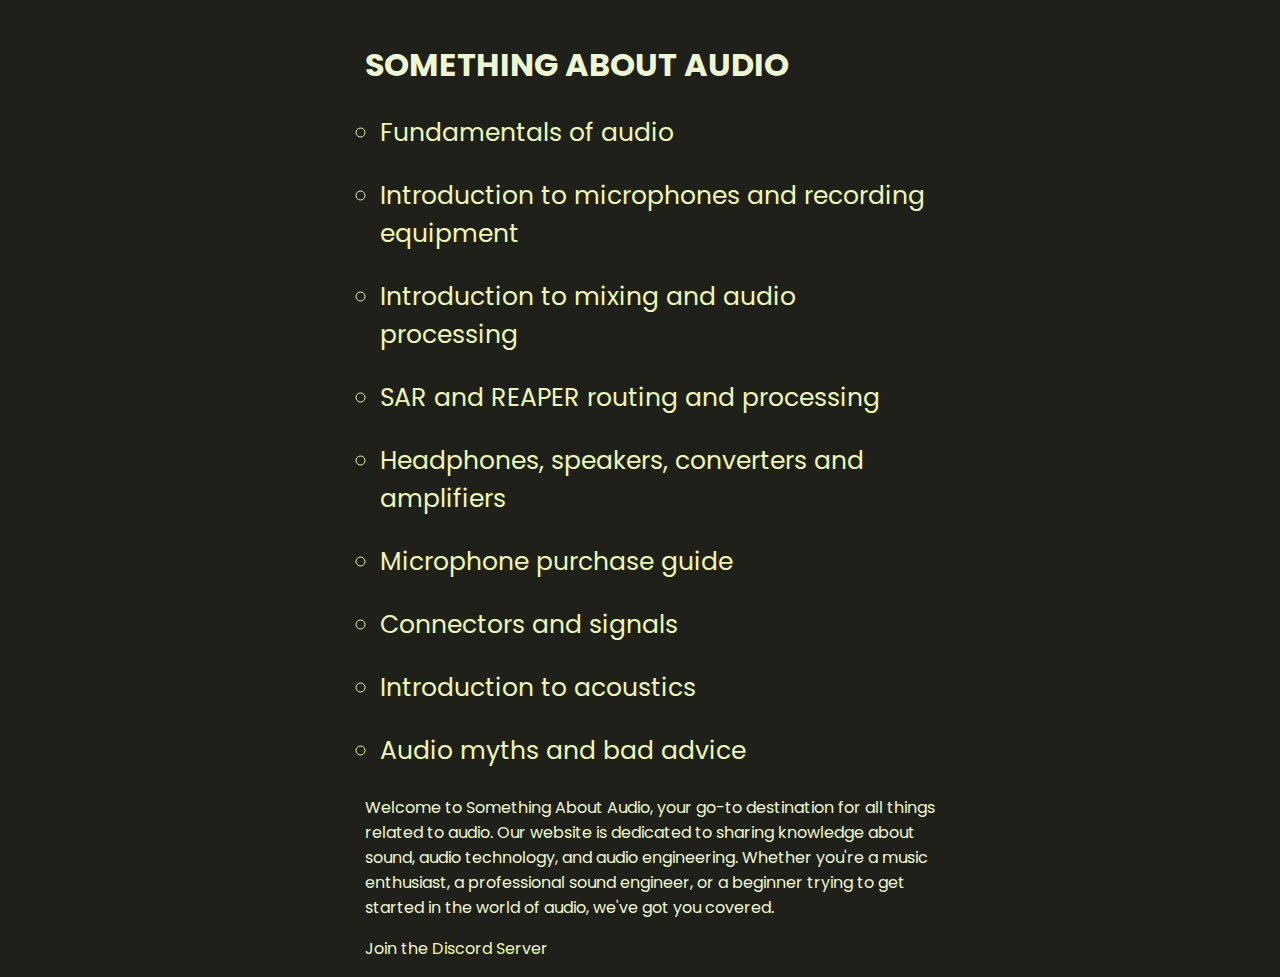
<file: index.html>
<!DOCTYPE html>
<html lang="en">
<head>
    <meta charset="UTF-8">
    <meta http-equiv="X-UA-Compatible" content="IE=edge">
    <meta name="viewport" content="width=device-width, initial-scale=1.0">
    <link rel="stylesheet" href="stylemain.css">
    <link href='https://fonts.googleapis.com/css?family=Poppins' rel='stylesheet'>
    <title>Something About Audio</title>
</head>
<body>
    <h1>SOMETHING ABOUT AUDIO</h1>
    <ul>
        <a href="fundamentals-of-audio.html"><li><p>Fundamentals of audio</p></li></a>
        <a href="introduction-to-microphones-and-recording-equipment.html"><li><p>Introduction to microphones and recording equipment</p></li></a>
        <a href="introduction-to-mixing-and-audio-processing.html"><li><p>Introduction to mixing and audio processing</p></li></a>
        <a href="sar-and-reaper-routing-and-processing.html"><li><p>SAR and REAPER routing and processing</p></li></a>
        <a href="headphones-speakers-converters-and-amplifiers.html"><li><p>Headphones, speakers, converters and amplifiers</p></li></a>
        <a href="microphone-purchase-guide.html"><li><p>Microphone purchase guide</p></li></a>
        <a href="connectors-and-signals.html"><li><p>Connectors and signals</p></li></a>
        <a href="introduction-to-acoustics.html"><li><p>Introduction to acoustics</p></li></a>
        <a href="audio-myths-and-bad-advice.html"><li><p>Audio myths and bad advice</p></li></a>
    </ul>
</body>
<footer>
    <p>Welcome to Something About Audio, your go-to destination for all things related to audio. Our website is dedicated to sharing knowledge about sound, audio technology, and audio engineering. Whether you're a music enthusiast, a professional sound engineer, or a beginner trying to get started in the world of audio, we've got you covered.</p>
    <p>Join the <a href="https://discord.gg/MjJc6cntVy" target="_blank">Discord Server</a></p>
</footer>
</html>
</file>
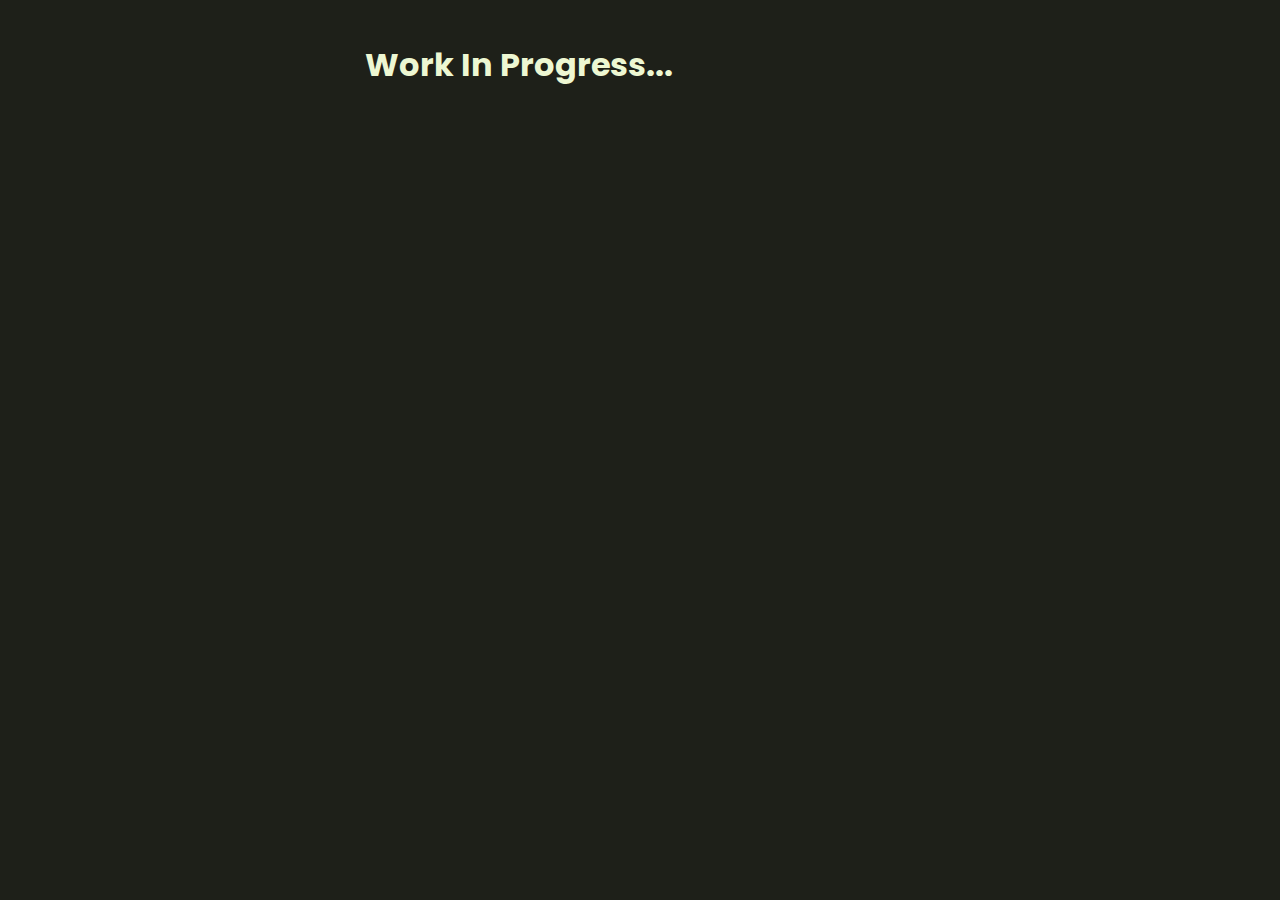
<file: audio-myths-and-bad-advice.html>
<!DOCTYPE html>
<html lang="en">
<head>
    <meta charset="UTF-8">
    <meta http-equiv="X-UA-Compatible" content="IE=edge">
    <meta name="viewport" content="width=device-width, initial-scale=1.0">
    <link rel="stylesheet" href="style.css">
    <link href='https://fonts.googleapis.com/css?family=Poppins' rel='stylesheet'>
    <title>Audio Myths And Bad Advice</title>
</head>
<body>
    <h1>Work In Progress...</h1>
</body>
</html>
</file>
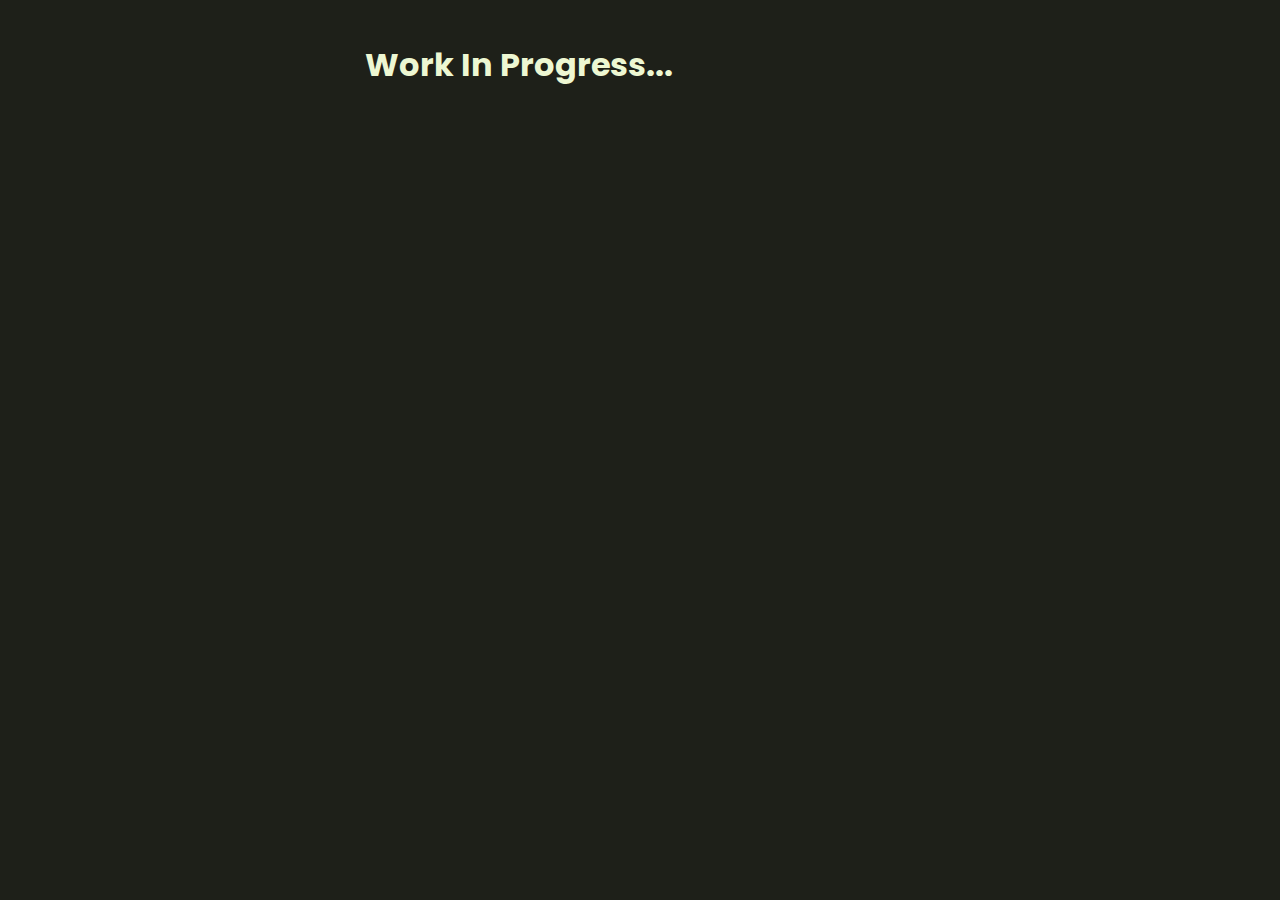
<file: connectors-and-signals.html>
<!DOCTYPE html>
<html lang="en">
<head>
    <meta charset="UTF-8">
    <meta http-equiv="X-UA-Compatible" content="IE=edge">
    <meta name="viewport" content="width=device-width, initial-scale=1.0">
    <link rel="stylesheet" href="style.css">
    <link href='https://fonts.googleapis.com/css?family=Poppins' rel='stylesheet'>
    <title>Connectors And Signals</title>
</head>
<body>
    <h1>Work In Progress...</h1>
</body>
</html>
</file>
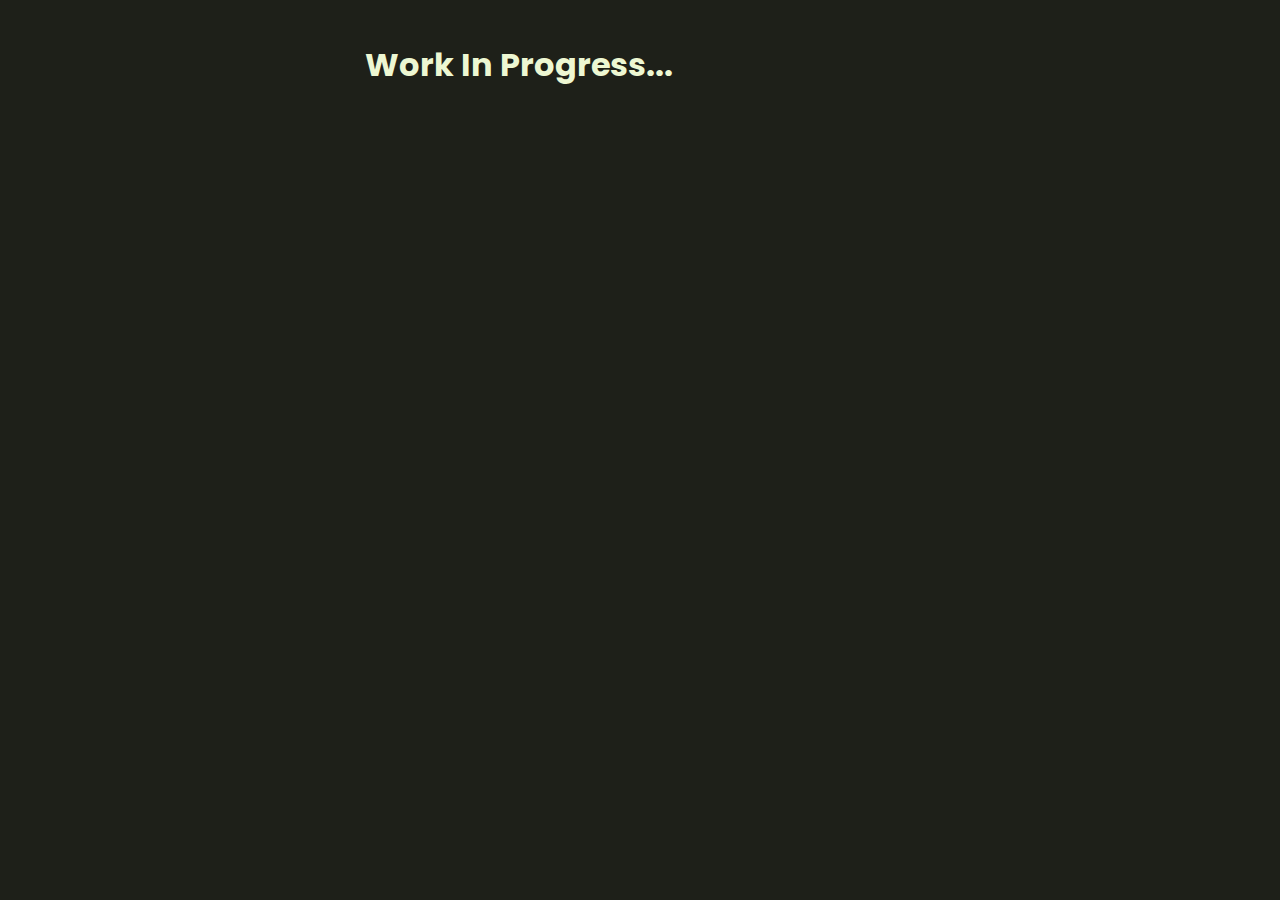
<file: fundamentals-of-audio.html>
<!DOCTYPE html>
<html lang="en">
<head>
    <meta charset="UTF-8">
    <meta http-equiv="X-UA-Compatible" content="IE=edge">
    <meta name="viewport" content="width=device-width, initial-scale=1.0">
    <link rel="stylesheet" href="style.css">
    <link href='https://fonts.googleapis.com/css?family=Poppins' rel='stylesheet'>
    <title>Fundamentals Of Audio</title>
</head>
<body>
    <h1>Work In Progress...</h1>
</body>
</html>
</file>
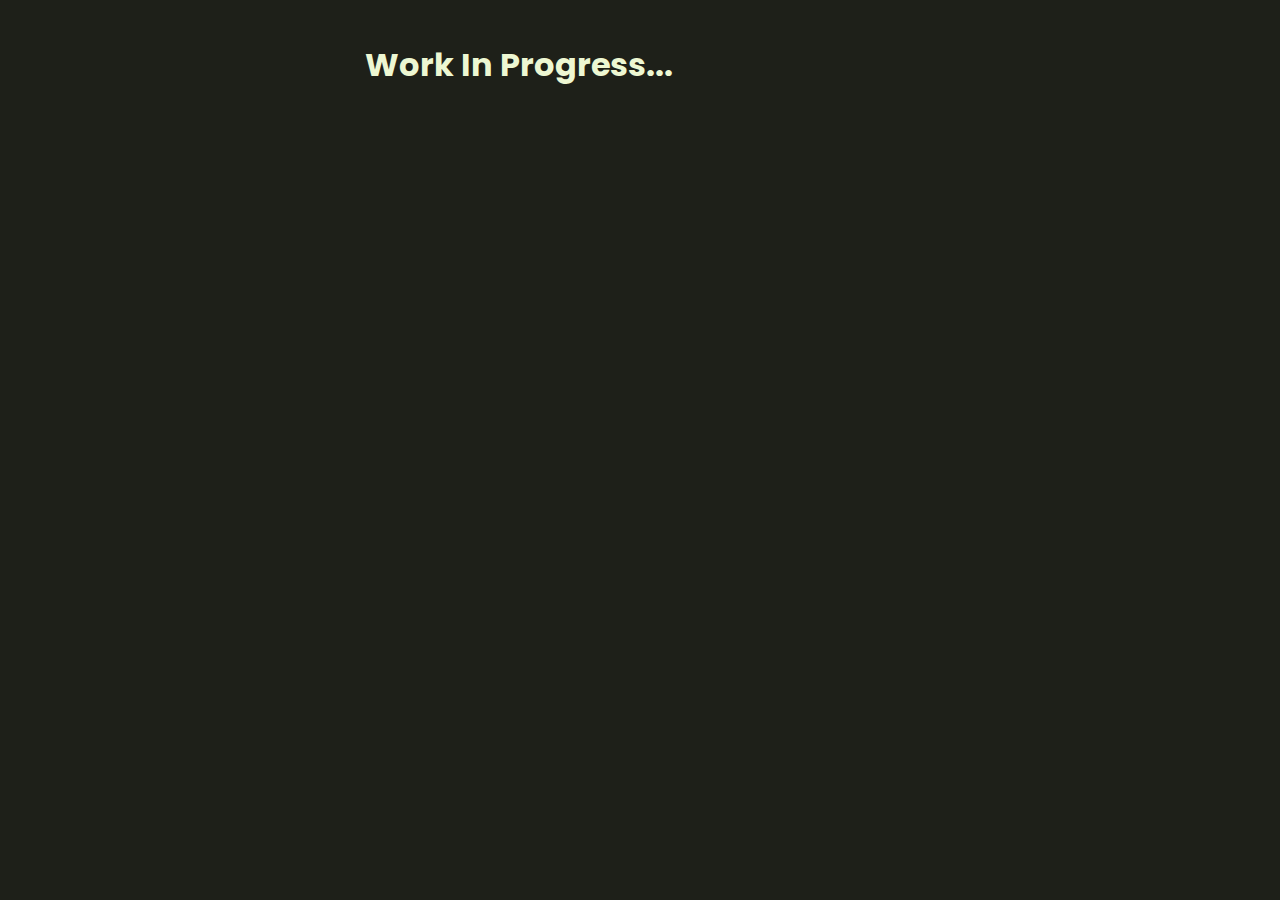
<file: headphones-speakers-converters-and-amplifiers.html>
<!DOCTYPE html>
<html lang="en">
<head>
    <meta charset="UTF-8">
    <meta http-equiv="X-UA-Compatible" content="IE=edge">
    <meta name="viewport" content="width=device-width, initial-scale=1.0">
    <link rel="stylesheet" href="style.css">
    <link href='https://fonts.googleapis.com/css?family=Poppins' rel='stylesheet'>
    <title>Headphones, Speakers, Converters and Amplifiers</title>
</head>
<body>
    <h1>Work In Progress...</h1>
</body>
</html>
</file>
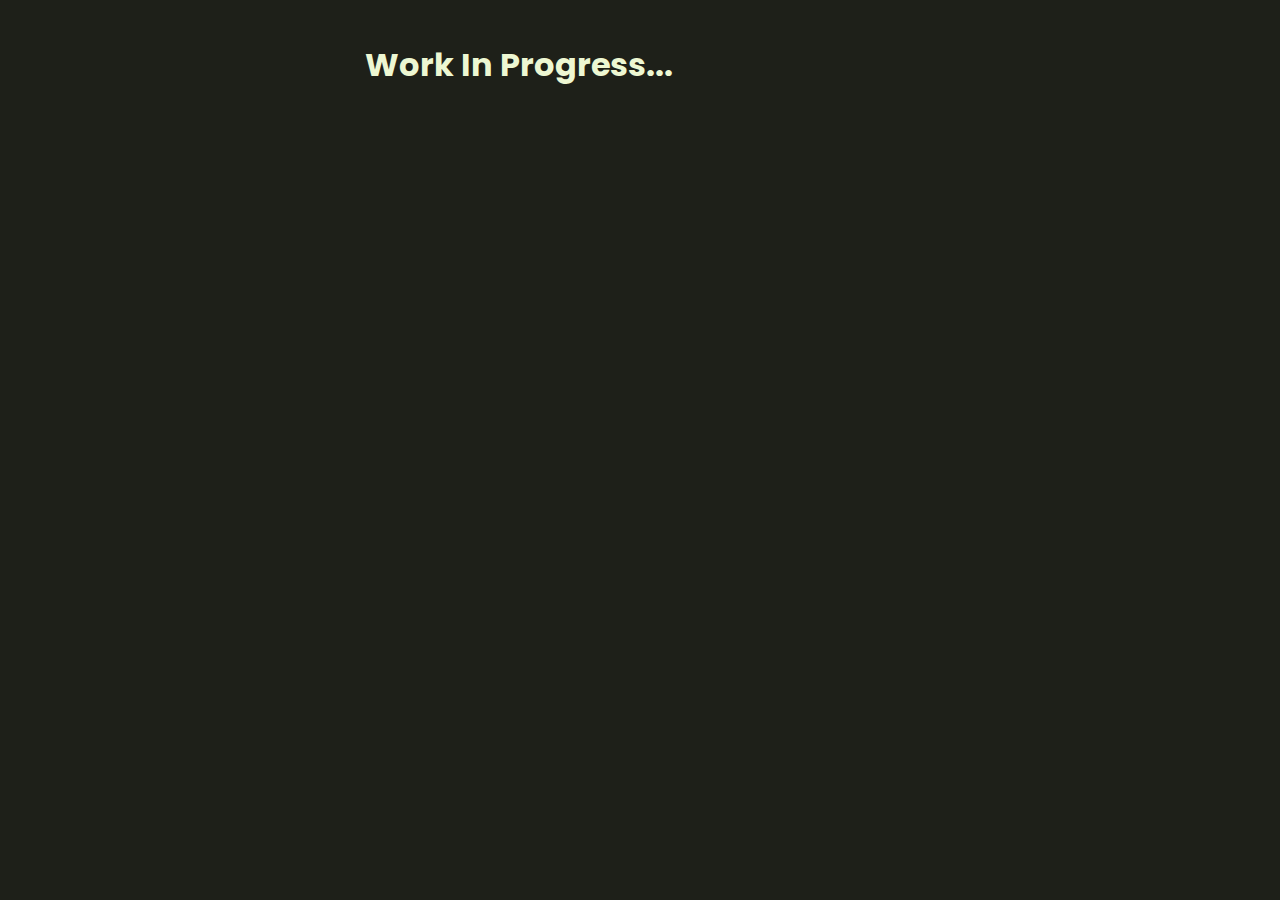
<file: introduction-to-acoustics.html>
<!DOCTYPE html>
<html lang="en">
<head>
    <meta charset="UTF-8">
    <meta http-equiv="X-UA-Compatible" content="IE=edge">
    <meta name="viewport" content="width=device-width, initial-scale=1.0">
    <link rel="stylesheet" href="style.css">
    <link href='https://fonts.googleapis.com/css?family=Poppins' rel='stylesheet'>
    <title>Introduction To Acoustics</title>
</head>
<body>
    <h1>Work In Progress...</h1>
</body>
</html>
</file>
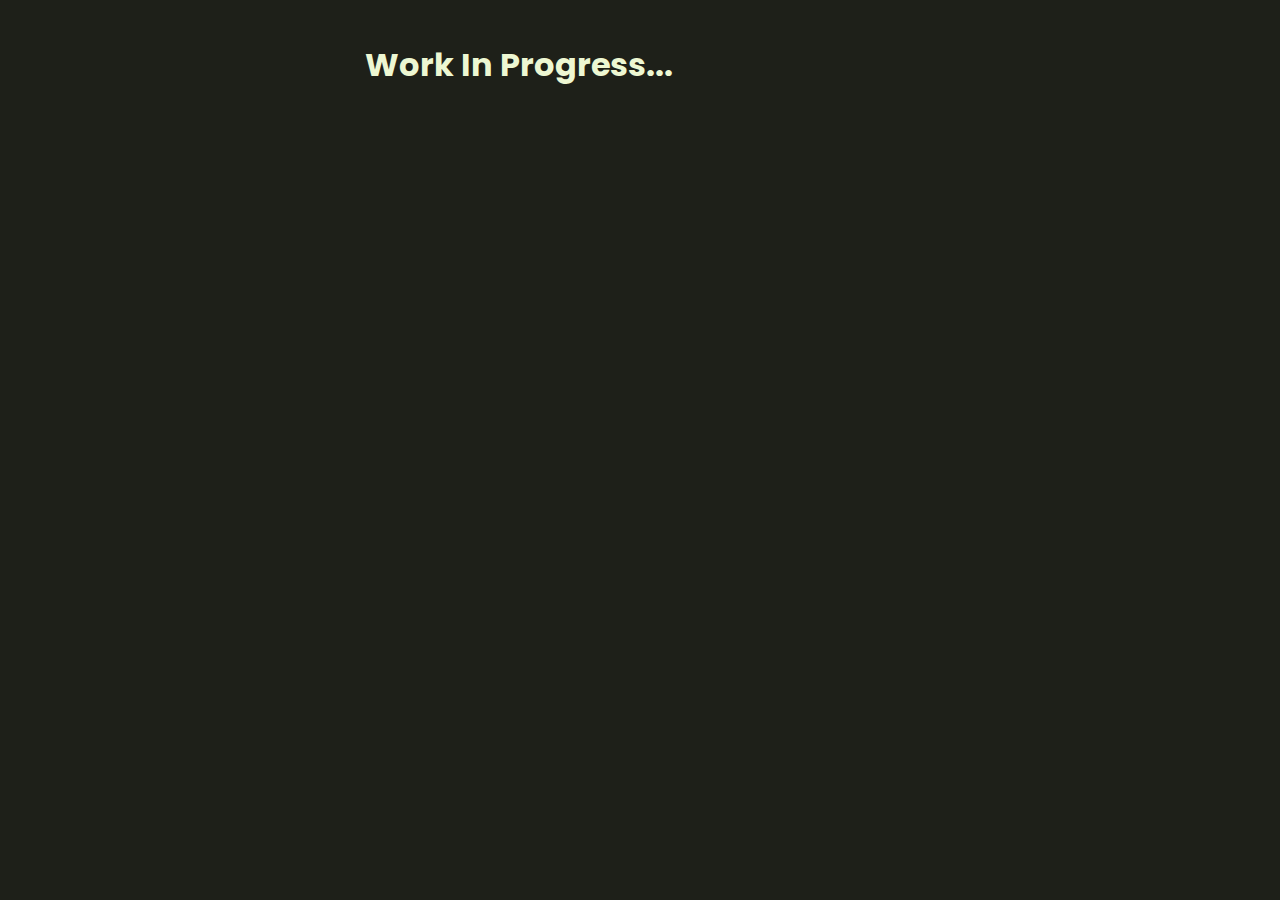
<file: introduction-to-mixing-and-audio-processing.html>
<!DOCTYPE html>
<html lang="en">
<head>
    <meta charset="UTF-8">
    <meta http-equiv="X-UA-Compatible" content="IE=edge">
    <meta name="viewport" content="width=device-width, initial-scale=1.0">
    <link rel="stylesheet" href="style.css">
    <link href='https://fonts.googleapis.com/css?family=Poppins' rel='stylesheet'>
    <title>Introduction To Mixing And Audio Processing</title>
</head>
<body>
    <h1>Work In Progress...</h1>
</body>
</html>
</file>
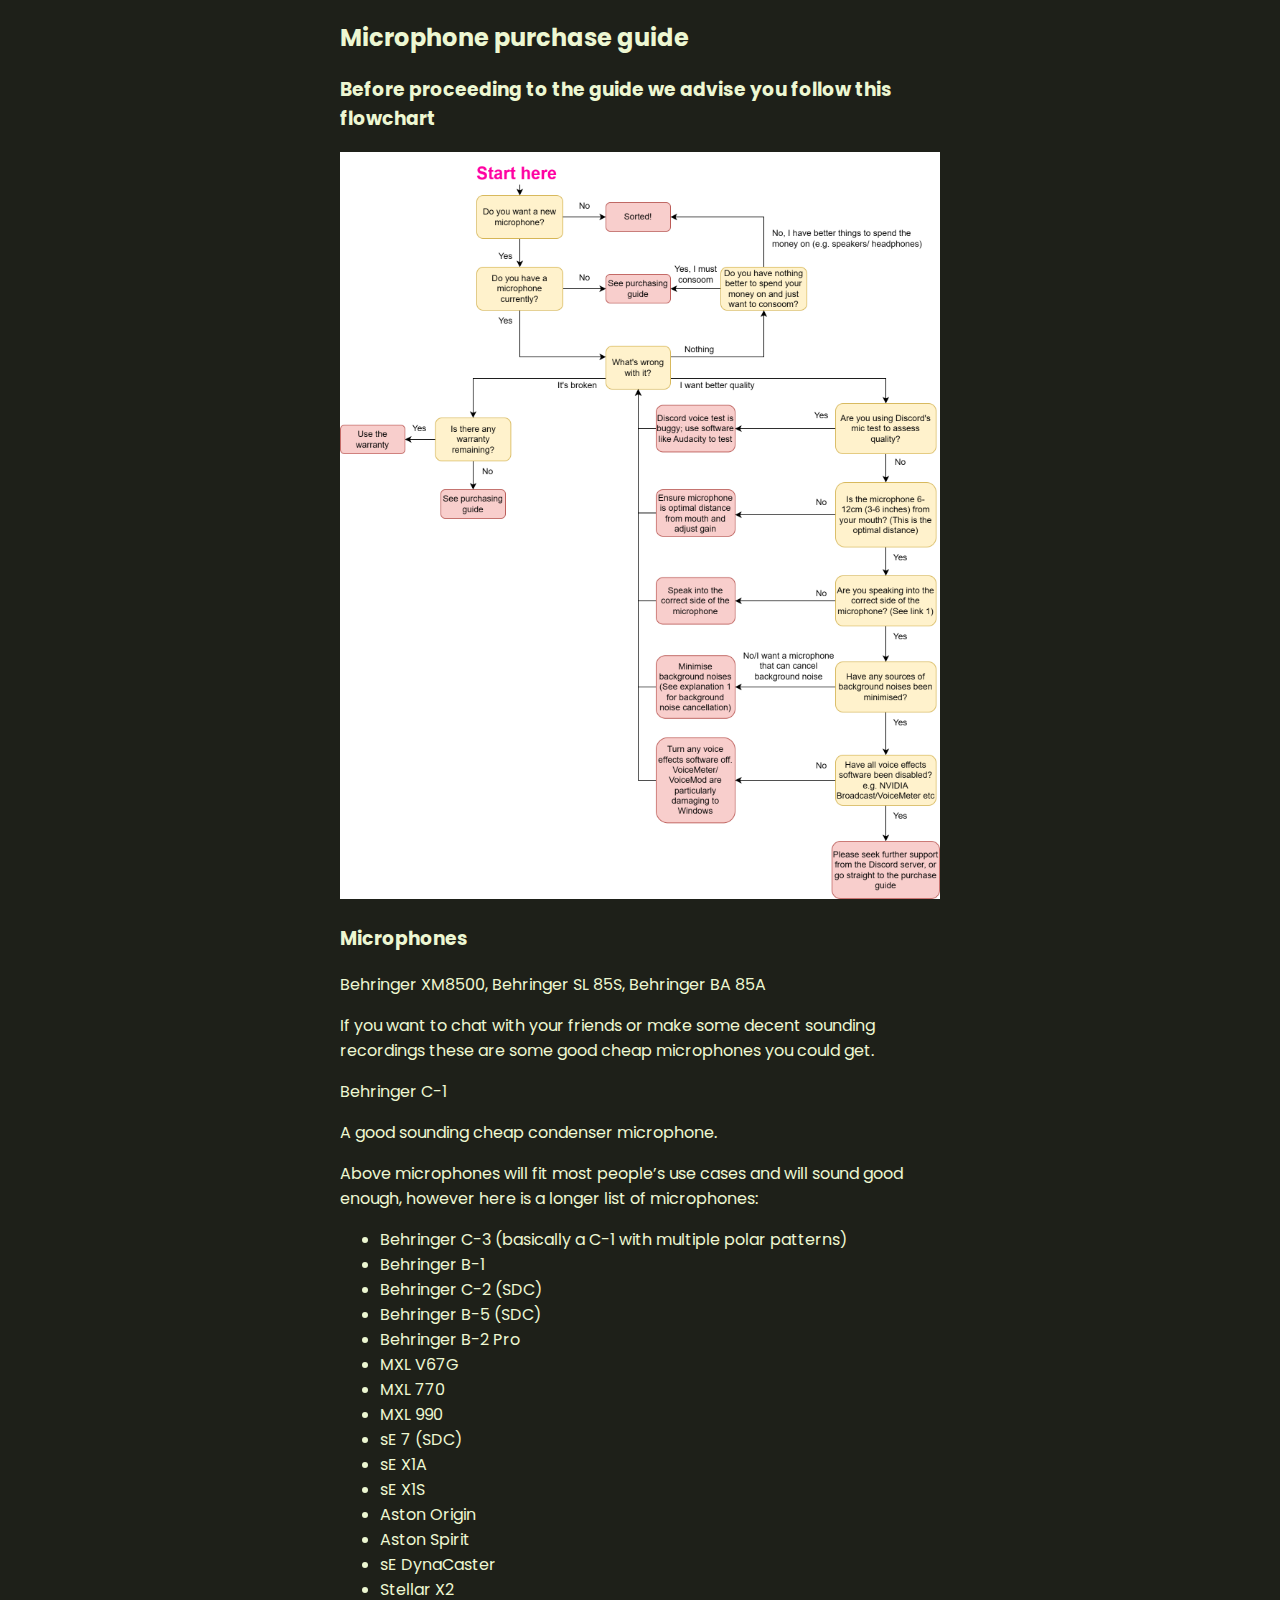
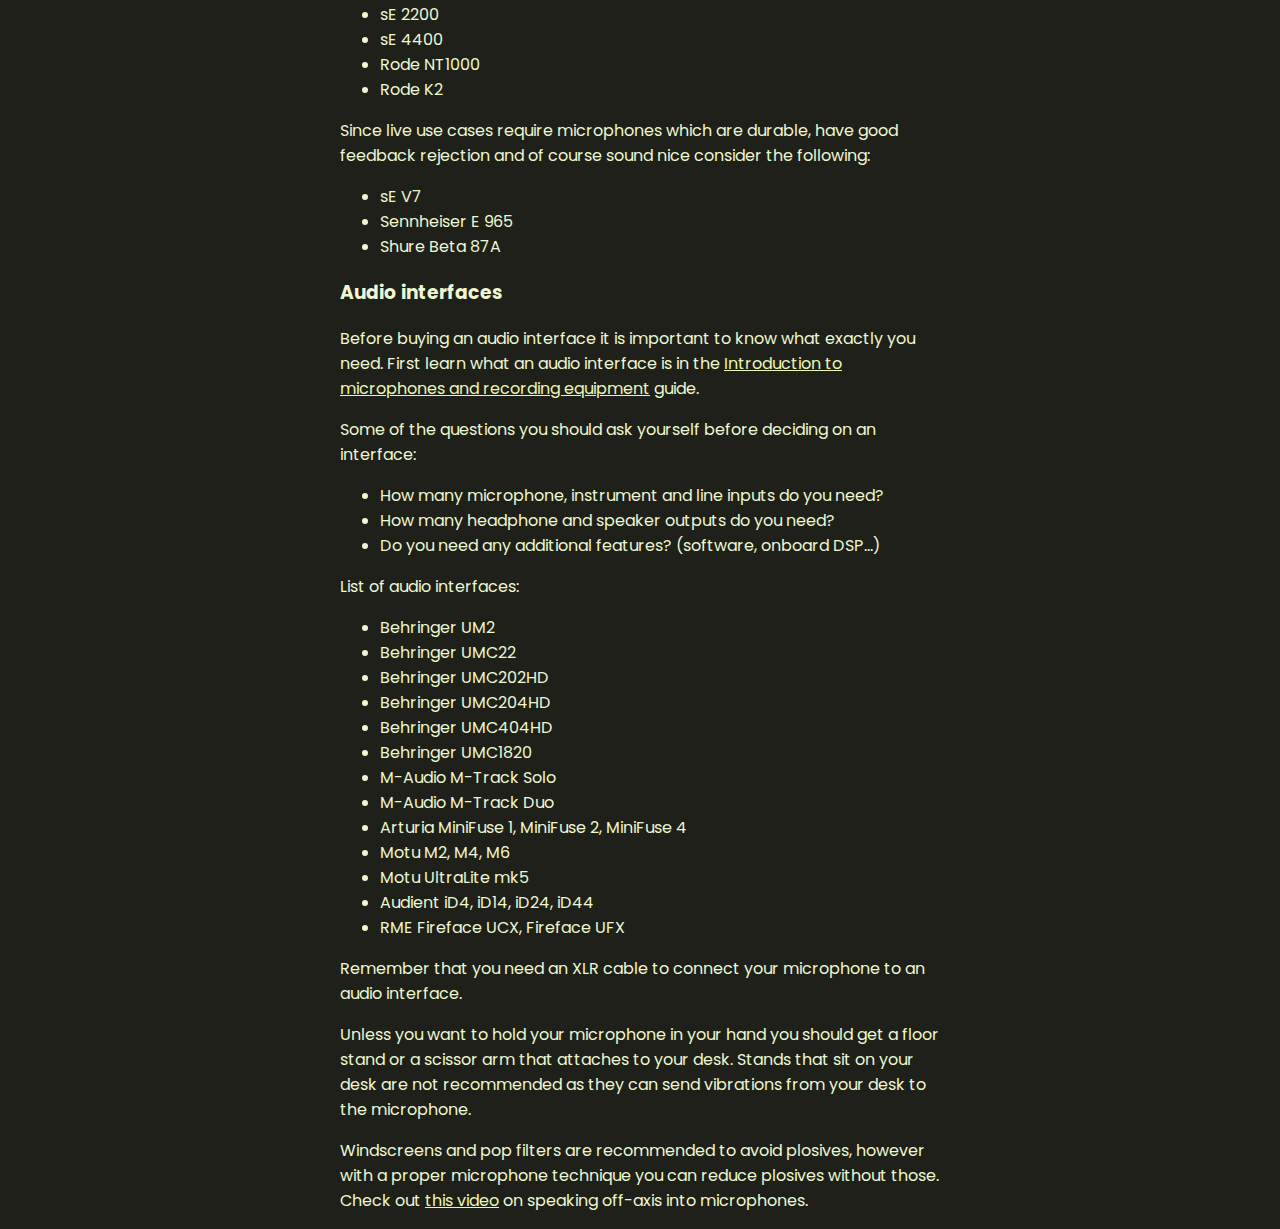
<file: microphone-purchase-guide.html>
<!DOCTYPE html>
<html lang="en">
<head>
    <meta charset="UTF-8">
    <meta http-equiv="X-UA-Compatible" content="IE=edge">
    <meta name="viewport" content="width=device-width, initial-scale=1.0">
    <link rel="stylesheet" href="style.css">
    <link href='https://fonts.googleapis.com/css?family=Poppins' rel='stylesheet'>
    <title>Microphone Purchase Guide</title>
</head>
<body>
    <h2>Microphone purchase guide</h2>
    <h3>Before proceeding to the guide we advise you follow this flowchart</h3>
    <img src="MicFlowchart.png">
                <h3>Microphones</h3>
                <p>Behringer XM8500, Behringer SL 85S, Behringer BA 85A</p>
                <p>If you want to chat with your friends or make some decent sounding recordings these are some good cheap microphones you could get.</p>
                <p>Behringer C-1</p>
                <p>A good sounding cheap condenser microphone.</p>
                <p>Above microphones will fit most people’s use cases and will sound good enough, however here is a longer list of microphones: </p>
                <ul>
                    <li>Behringer C-3 (basically a C-1 with multiple polar patterns)</li>
                    <li>Behringer B-1</li>
                    <li>Behringer C-2 (SDC)</li>
                    <li>Behringer B-5 (SDC)</li>
                    <li>Behringer B-2 Pro</li>
                    <li>MXL V67G</li>
                    <li>MXL 770</li>
                    <li>MXL 990</li>
                    <li>sE 7 (SDC)</li>
                    <li>sE X1A</li>
                    <li>sE X1S</li>
                    <li>Aston Origin</li>
                    <li>Aston Spirit</li>
                    <li>sE DynaCaster</li>
                    <li>Stellar X2</li>
                    <li>sE 2200</li>
                    <li>sE 4400</li>
                    <li>Rode NT1000</li>
                    <li>Rode K2</li>
                </ul>
                <p>Since live use cases require microphones which are durable, have good feedback rejection and of course sound nice consider the following:</p>
                <ul>
                    <li>sE V7</li>
                    <li>Sennheiser E 965</li>
                    <li>Shure Beta 87A</li>
                </ul>
                <h3>Audio interfaces</h3>
                <p>Before buying an audio interface it is important to know what exactly you need. First learn what an audio interface is in the <a href="introduction-to-microphones-and-recording-equipment.html">Introduction to microphones and recording equipment</a> guide.</p>
                <p>Some of the questions you should ask yourself before deciding on an interface:</p>
                <ul>
                    <li>How many microphone, instrument and line inputs do you need?</li>
                    <li>How many headphone and speaker outputs do you need?</li>
                    <li>Do you need any additional features? (software, onboard DSP…)</li>
                </ul>
                <p>List of audio interfaces:</p>
                <ul>
                    <li>Behringer UM2</li>
                    <li>Behringer UMC22</li>
                    <li>Behringer UMC202HD</li>
                    <li>Behringer UMC204HD</li>
                    <li>Behringer UMC404HD</li>
                    <li>Behringer UMC1820</li>
                    <li>M-Audio M-Track Solo</li>
                    <li>M-Audio M-Track Duo</li>
                    <li>Arturia MiniFuse 1, MiniFuse 2, MiniFuse 4</li>
                    <li>Motu M2, M4, M6</li>
                    <li>Motu UltraLite mk5</li>
                    <li>Audient iD4, iD14, iD24, iD44</li>
                    <li>RME Fireface UCX, Fireface UFX</li>
                </ul>
                <p>Remember that you need an XLR cable to connect your microphone to an audio interface.</p>
                <p>Unless you want to hold your microphone in your hand you should get a floor stand or a scissor arm that attaches to your desk. Stands that sit on your desk are not recommended as they can send vibrations from your desk to the microphone.</p>
                <p>Windscreens and pop filters are recommended to avoid plosives, however with a proper microphone technique you can reduce plosives without those. Check out <a href="https://www.youtube.com/watch?v=sr8c5sgkkvc" target="_blank">this video</a> on speaking off-axis into microphones.</p>
</body>
</html>
</file>
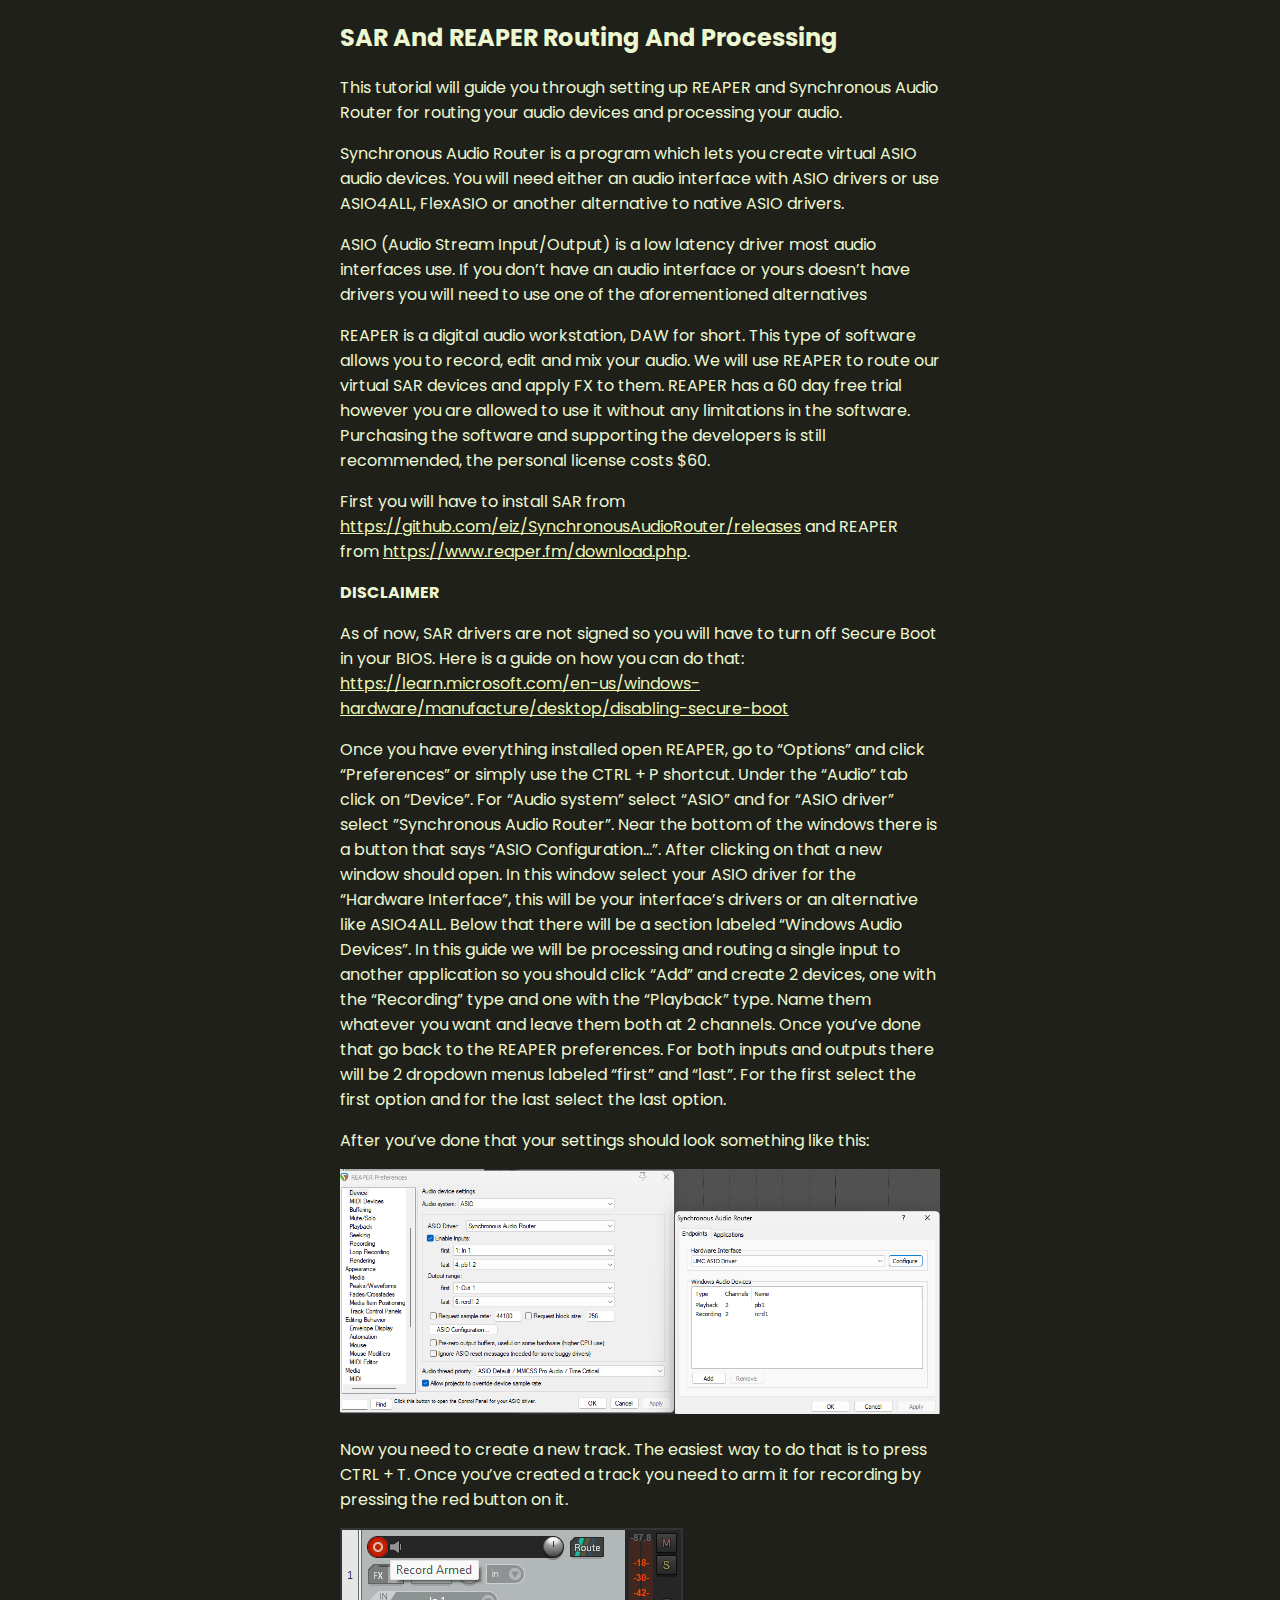
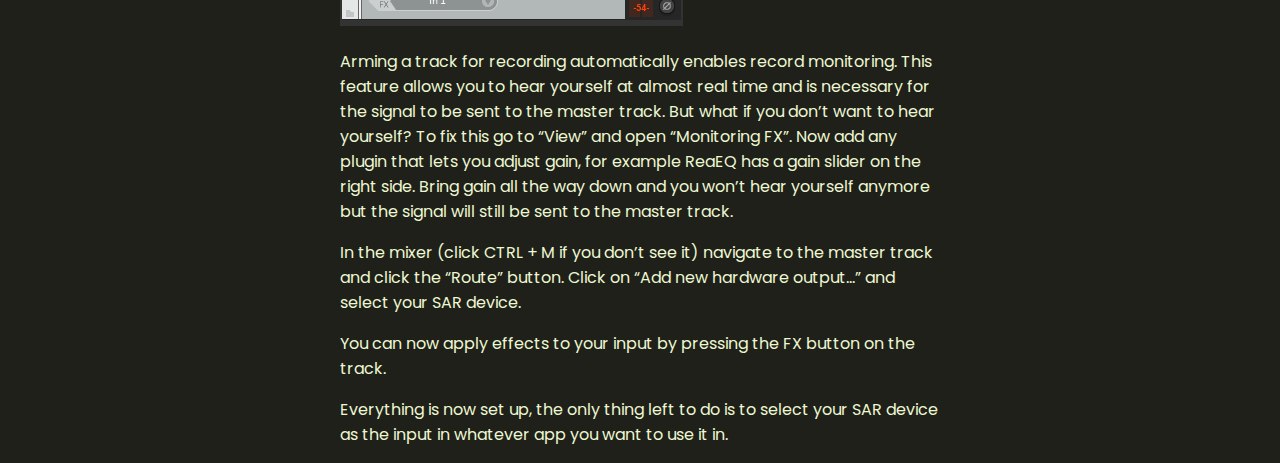
<file: sar-and-reaper-routing-and-processing.html>
<!DOCTYPE html>
<html lang="en">
<head>
    <meta charset="UTF-8">
    <meta http-equiv="X-UA-Compatible" content="IE=edge">
    <meta name="viewport" content="width=device-width, initial-scale=1.0">
    <link rel="stylesheet" href="style.css">
    <link href='https://fonts.googleapis.com/css?family=Poppins' rel='stylesheet'>
    <title>SAR And REAPER Routing And Processing</title>
</head>
<body>
    <h2>SAR And REAPER Routing And Processing</h2>
    <p>This tutorial will guide you through setting up REAPER and Synchronous Audio Router for routing your audio devices and processing your audio.</p>
    <p>Synchronous Audio Router is a program which lets you create virtual ASIO audio devices. You will need either an audio interface with ASIO drivers or use ASIO4ALL, FlexASIO or another alternative to native ASIO drivers.</p>
    <p>ASIO (Audio Stream Input/Output) is a low latency driver most audio interfaces use. If you don’t have an audio interface or yours doesn’t have drivers you will need to use one of the aforementioned alternatives</p>
    <p>REAPER is a digital audio workstation, DAW for short. This type of software allows you to record, edit and mix your audio. We will use REAPER to route our virtual SAR devices and apply FX to them. REAPER has a 60 day free trial however you are allowed to use it without any limitations in the software. Purchasing the software and supporting the developers is still recommended, the personal license costs $60.</p>
    <p>First you will have to install SAR from <a href="https://github.com/eiz/SynchronousAudioRouter/releases" target="_blank">https://github.com/eiz/SynchronousAudioRouter/releases</a> and REAPER from <a href="https://www.reaper.fm/download.php" target="_blank">https://www.reaper.fm/download.php</a>.</p>
    <p><span class="bold">DISCLAIMER</span></p>
    <p>As of now, SAR drivers are not signed so you will have to turn off Secure Boot in your BIOS. Here is a guide on how you can do that: <a href="https://learn.microsoft.com/en-us/windows-hardware/manufacture/desktop/disabling-secure-boot" target="_blank">https://learn.microsoft.com/en-us/windows-hardware/manufacture/desktop/disabling-secure-boot</a></p>
    <p>Once you have everything installed open REAPER, go to “Options” and click “Preferences” or simply use the CTRL + P shortcut. Under the “Audio” tab click on “Device”. For “Audio system” select “ASIO” and for “ASIO driver” select ”Synchronous Audio Router”. Near the bottom of the windows there is a button that says “ASIO Configuration…”. After clicking on that a new window should open. In this window select your ASIO driver for the “Hardware Interface”, this will be your interface’s drivers or an alternative like ASIO4ALL. Below that there will be a section labeled “Windows Audio Devices”. In this guide we will be processing and routing a single input to another application so you should click “Add” and create 2 devices, one with the “Recording” type and one with the “Playback” type. Name them whatever you want and leave them both at 2 channels. Once you’ve done that go back to the REAPER preferences. For both inputs and outputs there will be 2 dropdown menus labeled “first” and “last”. For the first select the first option and for the last select the last option.</p>
    <p>After you’ve done that your settings should look something like this:</p>
    <img src="reaperpreferences.png">
    <p>Now you need to create a new track. The easiest way to do that is to press CTRL + T. Once you’ve created a track you need to arm it for recording by pressing the red button on it.</p>
    <img src="recordarmed.png">
    <p>Arming a track for recording automatically enables record monitoring. This feature allows you to hear yourself at almost real time and is necessary for the signal to be sent to the master track. But what if you don’t want to hear yourself? To fix this go to “View” and open “Monitoring FX”. Now add any plugin that lets you adjust gain, for example ReaEQ has a gain slider on the right side. Bring gain all the way down and you won’t hear yourself anymore but the signal will still be sent to the master track.</p>
    <p>In the mixer (click CTRL + M if you don’t see it) navigate to the master track and click the “Route” button. Click on “Add new hardware output…” and select your SAR device.</p>
    <p>You can now apply effects to your input by pressing the FX button on the track.</p>
    <p>Everything is now set up, the only thing left to do is to select your SAR device as the input in whatever app you want to use it in.</p>
</body>
</html>
</file>
<file: stylemain.css>
li{
    font-size: 25px;
    list-style-type: circle;
}

body{
    background-color:#1E2019;
    font-family: 'Poppins';
    color:#EDF7D2;
}

h1{
    padding-left: 25px;
    padding-top:20px;
}

footer{
    padding-left:25px;
    max-width: 600px;
}

*{
    margin-left: auto;
    margin-right:auto;
    max-width: 600px;
}

a{
    color:#EDF7B5;
    text-decoration: none;
}

a:hover{
    color:#73877B;
}
</file>
<file: style.css>
body{
    background-color:#1E2019;
    font-family: 'Poppins';
    color:#EDF7D2;
}

h1{
    padding-left: 25px;
    padding-top:20px;
}

*{
    margin-left: auto;
    margin-right:auto;
    max-width: 600px;
}

a{
    color:#EDF7B5;
}

a:hover{
    color:#73877B;
}

.bold{
    font-weight: bold;
}

@media only screen and (max-width: 600px) {
    img{
        width:350px;
    }
  }
</file>
